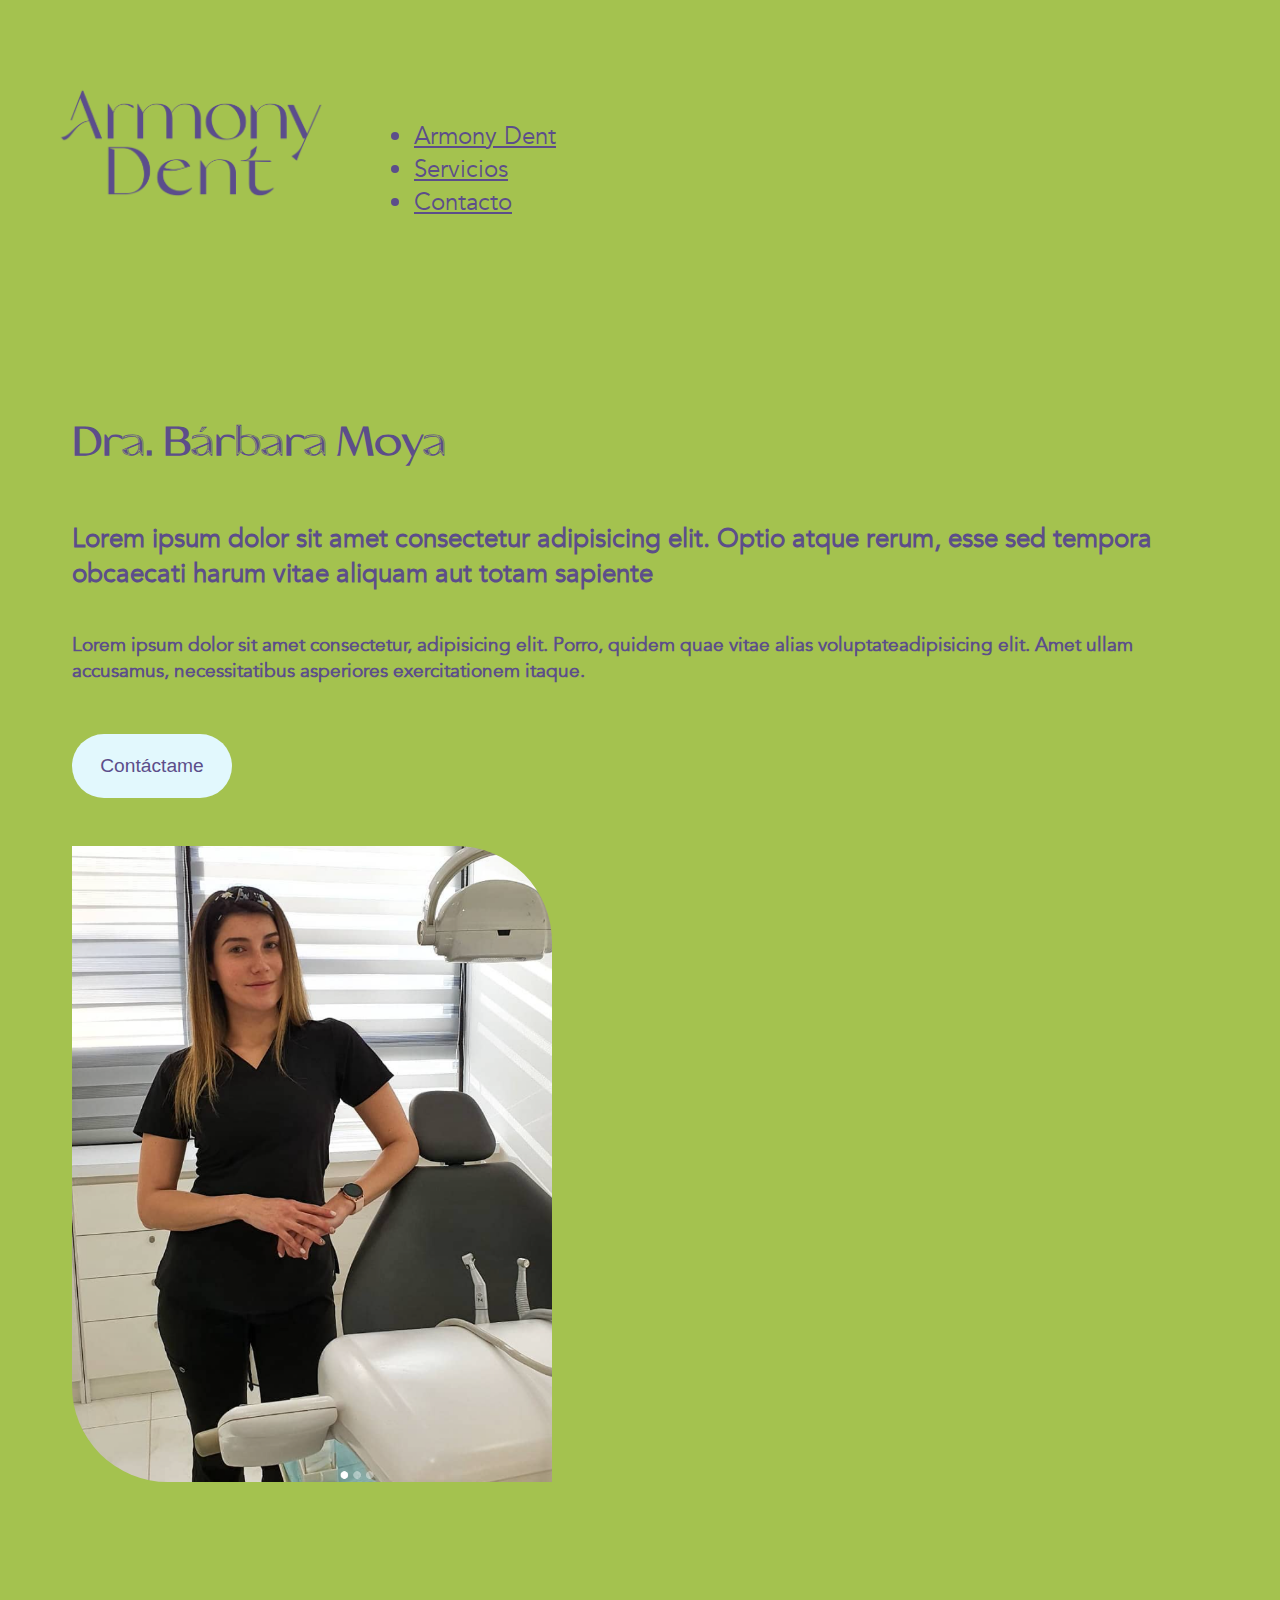
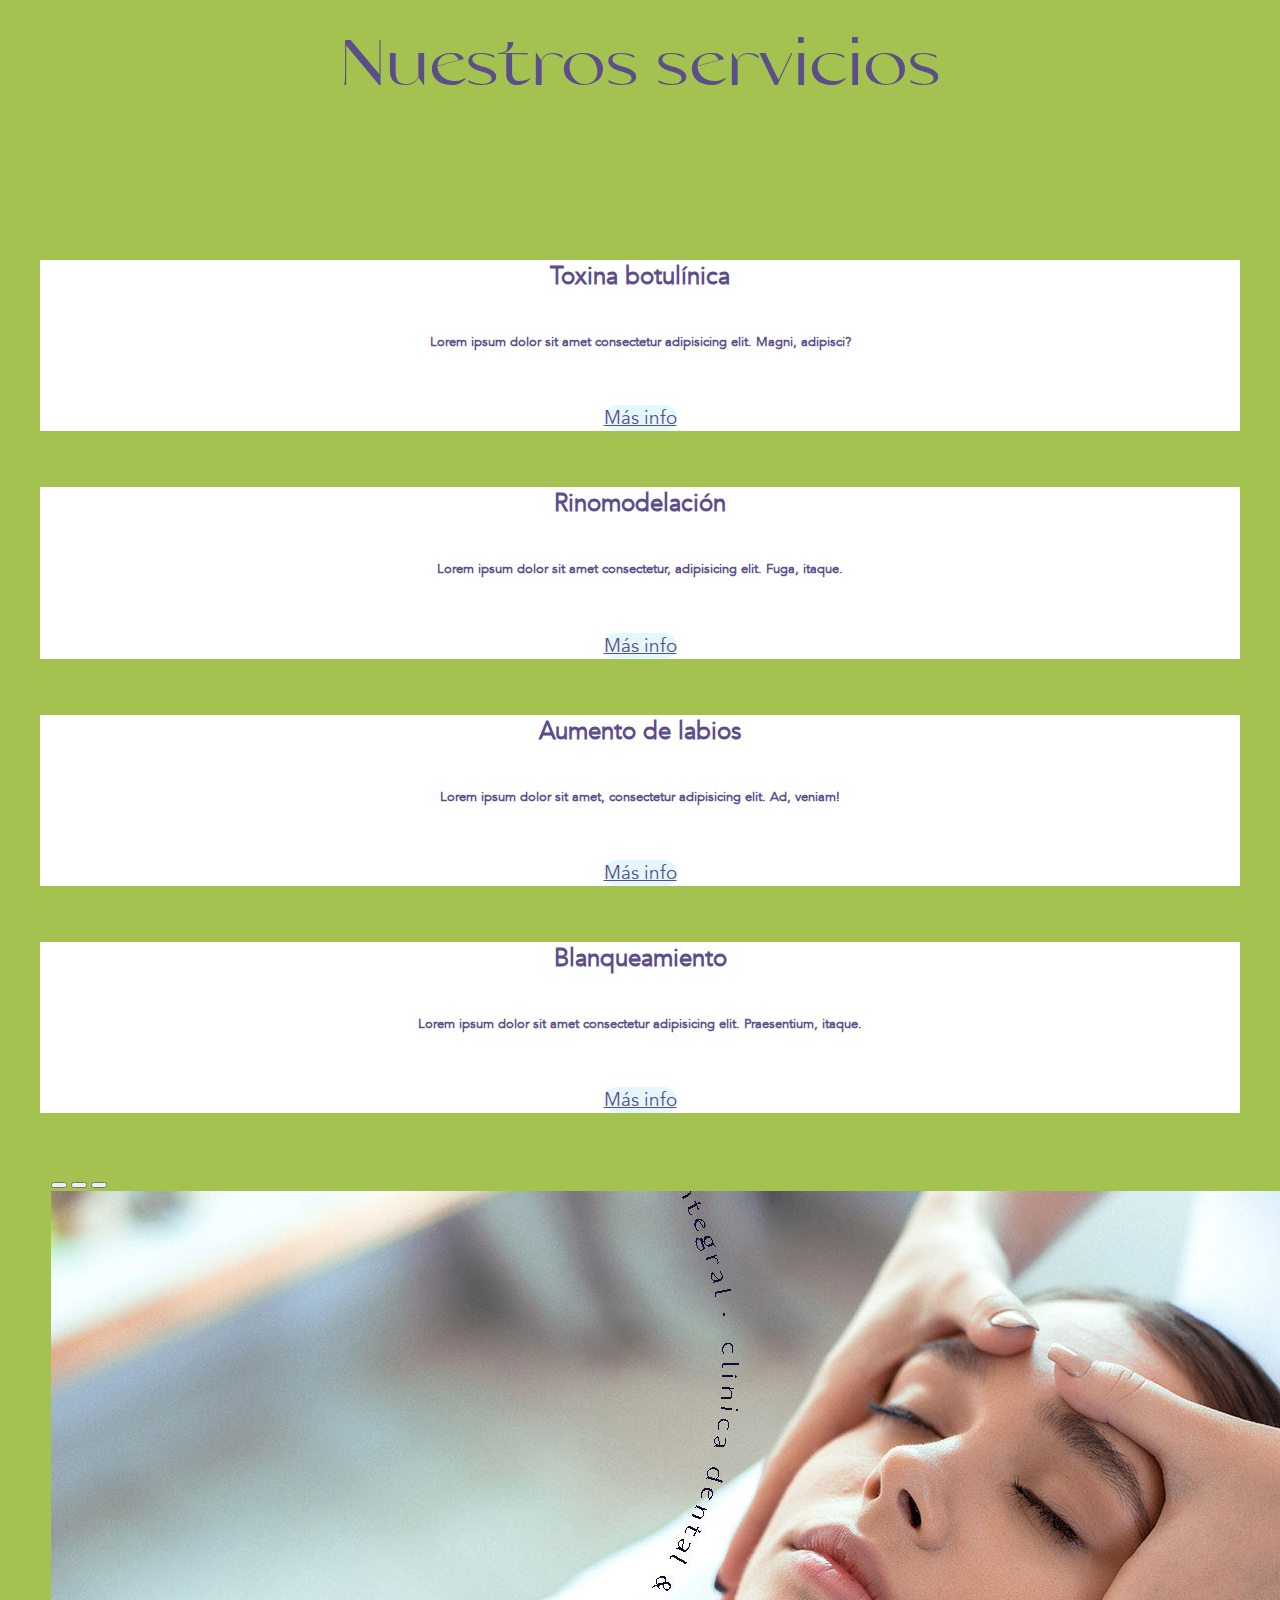
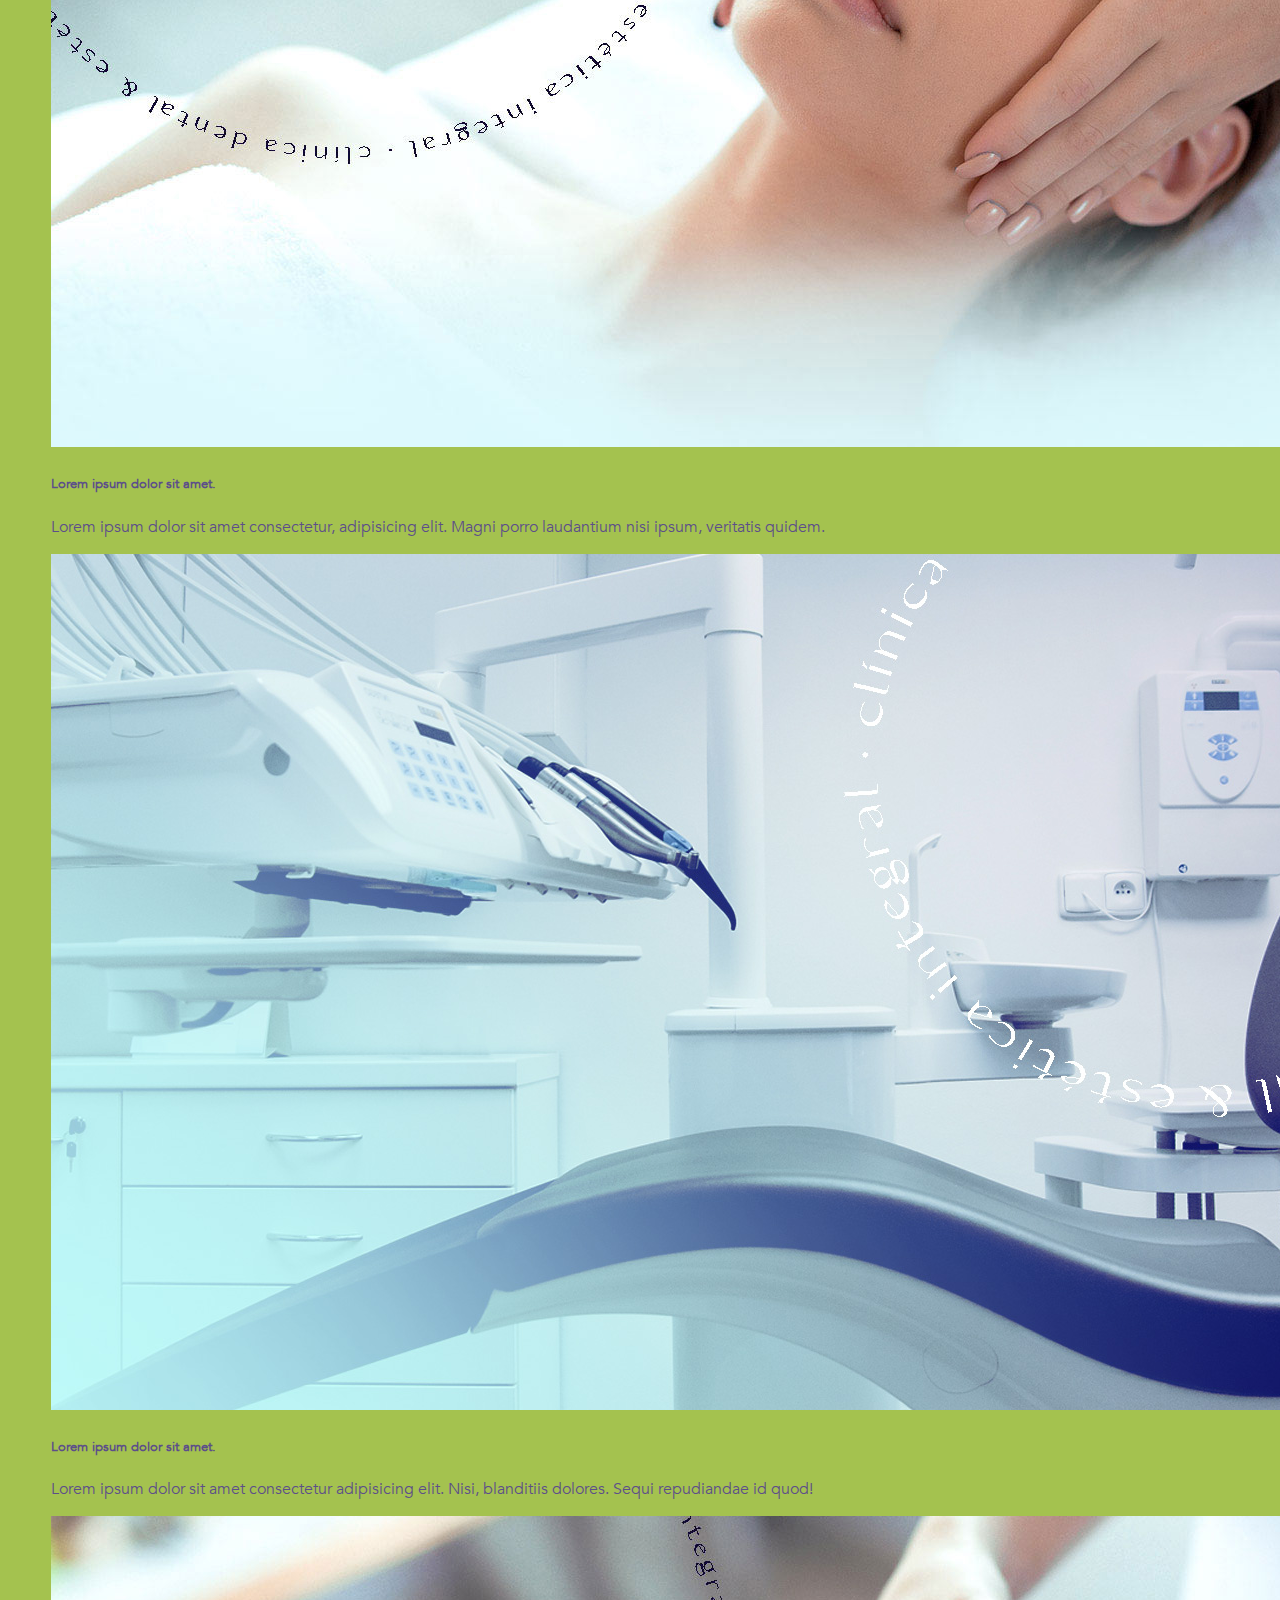
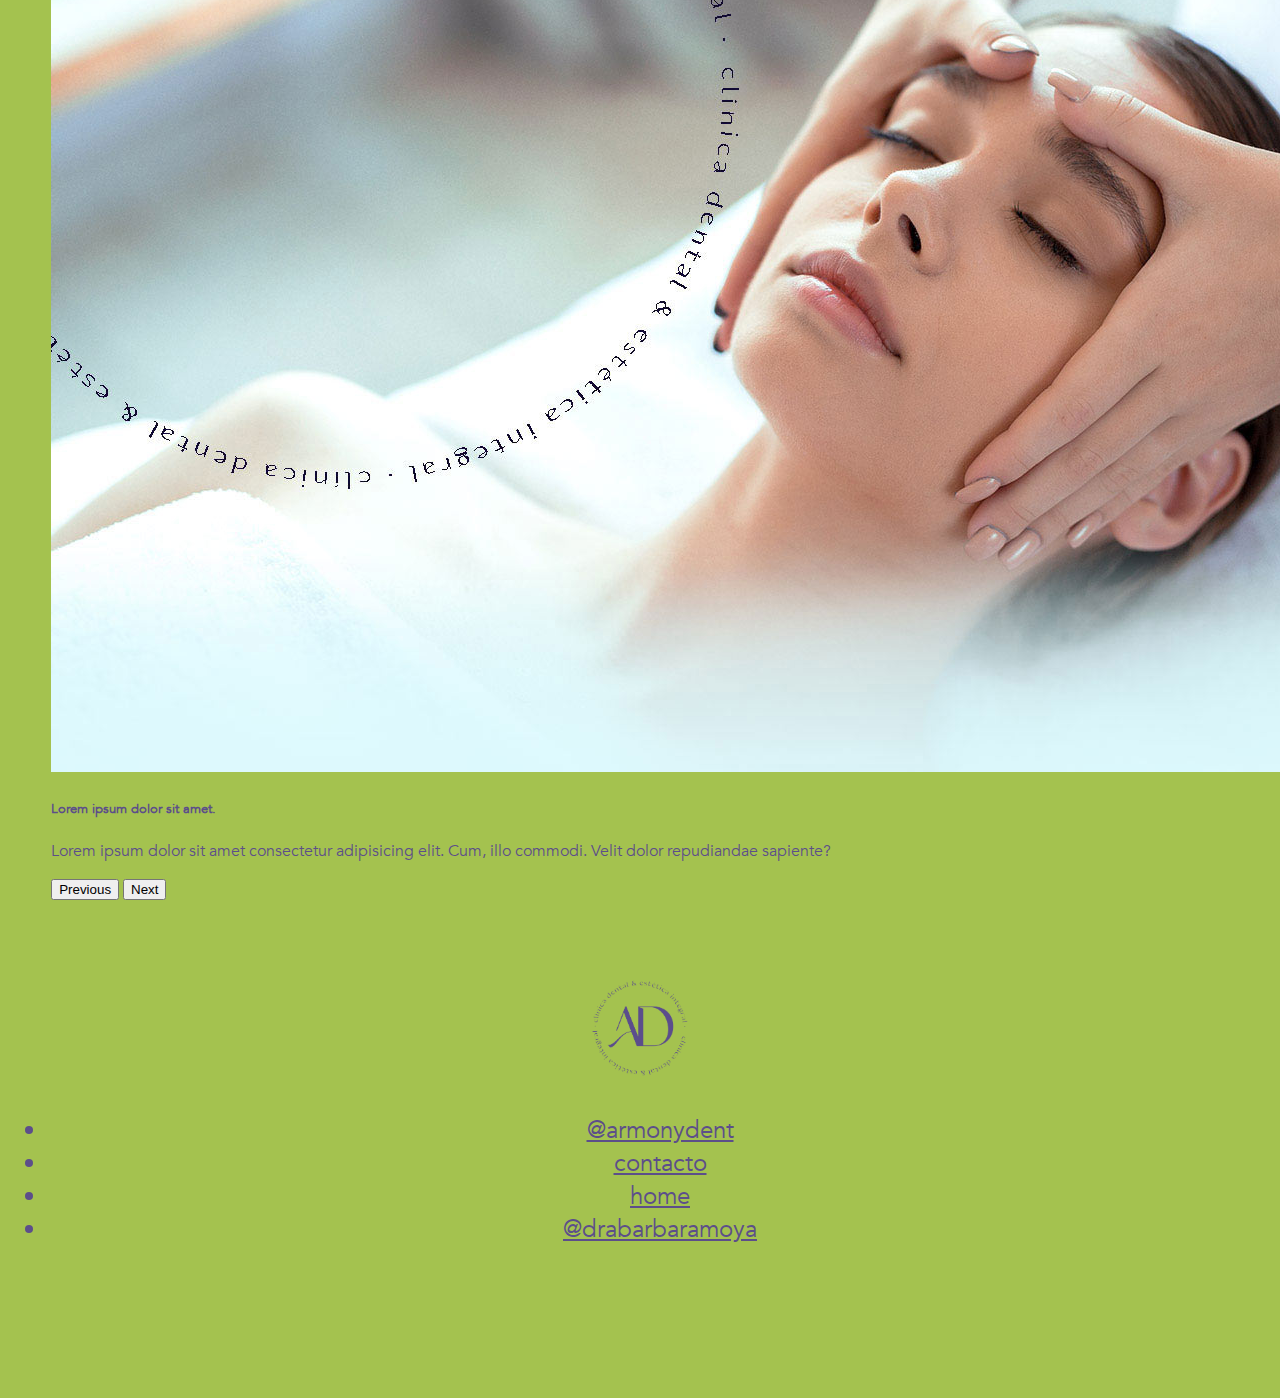
<file: index.html>
<!DOCTYPE html>
<html lang="en">
<head>
    <meta charset="UTF-8">
    <meta http-equiv="X-UA-Compatible" content="IE=edge">
    <meta name="viewport" content="width=device-width, initial-scale=1.0">
    <title>Armony Dent</title>
    <link href="https://cdn.jsdelivr.net/npm/bootstrap@5.0.2/dist/css/bootstrap.min.css" rel="stylesheet" integrity="sha384-EVSTQN3/azprG1Anm3QDgpJLIm9Nao0Yz1ztcQTwFspd3yD65VohhpuuCOmLASjC" crossorigin="anonymous">
    <link rel="stylesheet" href="./assets/style.css">

    <script src="https://code.jquery.com/jquery-3.2.1.slim.min.js" integrity="sha384-KJ3o2DKtIkvYIK3UENzmM7KCkRr/rE9/Qpg6aAZGJwFDMVNA/GpGFF93hXpG5KkN" crossorigin="anonymous"></script>
    <script src="https://cdn.jsdelivr.net/npm/popper.js@1.12.9/dist/umd/popper.min.js" integrity="sha384-ApNbgh9B+Y1QKtv3Rn7W3mgPxhU9K/ScQsAP7hUibX39j7fakFPskvXusvfa0b4Q" crossorigin="anonymous"></script>
    <script src="https://cdn.jsdelivr.net/npm/bootstrap@4.0.0/dist/js/bootstrap.min.js" integrity="sha384-JZR6Spejh4U02d8jOt6vLEHfe/JQGiRRSQQxSfFWpi1MquVdAyjUar5+76PVCmYl" crossorigin="anonymous"></script>
</head>


<body>
    
    <div class="container-sm principal-web-container">

        <div class="navbar-container">
            <img class="navbar-logo" src="./assets/img/logo-violeta/OTCAD0977_Logos-06.png" alt="">
            
            <div class="navbar-list">
                <nav>
                    <ul class="nav">
                        <li class="nav-item">
                        <a class="nav-link active" aria-current="page" href="#">Armony Dent</a>
                        </li>
                        <li class="nav-item">
                        <a class="nav-link" href="#">Servicios</a>
                        </li>
                        <li class="nav-item">
                        <a class="nav-link" href="#">Contacto</a>
                        </li>
                    </ul>
                </nav>
            </div>
        </div>

        <div id="content-container">

            <section class="clinic-presentation">
                <div class="row align-items-center justify-content-center">
                    <div class="col clinical-intro">
                        <h1 class="dra-presentation-tittle">Dra. Bárbara Moya</h1>
                        <h3 class="dra-presentation-intro"> Lorem ipsum dolor sit amet consectetur adipisicing elit. Optio atque rerum, esse sed tempora obcaecati harum vitae aliquam aut totam sapiente</h3>
                        <h4>Lorem ipsum dolor sit amet consectetur, adipisicing elit. Porro, quidem quae vitae alias voluptateadipisicing elit. Amet ullam accusamus, necessitatibus asperiores exercitationem itaque.</h4>
                        <button class="btn-contact-me shadow-sm">Contáctame</button>
                    </div>
                    <div class="col col-img-dra">
                        <img class="img-dra shadow" src="./assets/img/foto-dra-barbara.png" alt="">
                    </div>
                </div>
            </section>

            <div>
                <p class="our-services-tittle">Nuestros servicios</p>
            </div>

            <section id="dental-services" style="text-align: center;">

                <div class="container">

                    <div class="row row-cols-2 row-cols-lg-3">
                        <div class="col services">
                            <div class="card shadow rounded">
                                <h5 class="card-header shadow-sm p-3 mb-5 bg-body rounded">Toxina botulínica</h5>
                                <div class="card-body">
                                <h5 class="card-text">Lorem ipsum dolor sit amet consectetur adipisicing elit. Magni, adipisci?</h5>
                                <a href="#" class="btn btn-primary shadow">Más info</a>
                                </div>
                            </div>
                        </div>

                        <div class="col services">
                            <div class="card shadow rounded">
                                <h5 class="card-header shadow-sm p-3 mb-5 bg-body rounded">Rinomodelación</h5>
                                <div class="card-body">
                                <h5 class="card-text">Lorem ipsum dolor sit amet consectetur, adipisicing elit. Fuga, itaque.</h5>
                                <a href="#" class="btn btn-primary shadow">Más info</a>
                                </div>
                            </div>
                        </div>

                        <div class="col services">
                            <div class="card shadow rounded">
                                <h5 class="card-header shadow-sm p-3 mb-5 bg-body rounded">Aumento de labios</h5>
                                <div class="card-body">
                                <h5 class="card-text">Lorem ipsum dolor sit amet, consectetur adipisicing elit. Ad, veniam!</h5>
                                <a href="#" class="btn btn-primary shadow">Más info</a>
                                </div>
                            </div>
                        </div>

                        <div class="col services">
                            <div class="card shadow rounded">
                                <h5 class="card-header shadow-sm p-3 mb-5 bg-body rounded">Blanqueamiento</h5>
                                <div class="card-body">
                                <h5 class="card-text">Lorem ipsum dolor sit amet consectetur adipisicing elit. Praesentium, itaque.</h5>
                                <a href="#" class="btn btn-primary shadow">Más info</a>
                                </div>
                            </div>
                        </div>

                    </div>
                </div>
            </section>
            

            <div class="mx-auto">
                <section id="slice-section">
                    <div id="carouselExampleCaptions" class="carousel slide" data-bs-ride="carousel">
                        <div class="carousel-indicators">
                            <button type="button" data-bs-target="#carouselExampleCaptions" data-bs-slide-to="0" class="active" aria-current="true" aria-label="Slide 1"></button>
                            <button type="button" data-bs-target="#carouselExampleCaptions" data-bs-slide-to="1" aria-label="Slide 2"></button>
                            <button type="button" data-bs-target="#carouselExampleCaptions" data-bs-slide-to="2" aria-label="Slide 3"></button>
                        </div>
                        <div class="carousel-inner">
                            <div class="carousel-item active">
                                <img src="./assets/img/Social pack/sliceOTCAD0977_FBCover.jpg" class="d-block w-100" alt="...">
                                <div class="carousel-caption d-none d-md-block">
                                    <h5>Lorem ipsum dolor sit amet.</h5>
                                    <p>Lorem ipsum dolor sit amet consectetur, adipisicing elit. Magni porro laudantium nisi ipsum, veritatis quidem.</p>
                            </div>
                        </div>
                            <div class="carousel-item">
                                <img src="./assets/img/Social pack/sliceOTCAD0977_FBCover2.jpg" class="d-block w-100" alt="...">
                                <div class="carousel-caption d-none d-md-block">
                                    <h5>Lorem ipsum dolor sit amet.</h5>
                                    <p>Lorem ipsum dolor sit amet consectetur adipisicing elit. Nisi, blanditiis dolores. Sequi repudiandae id quod!</p>
                                </div>
                            </div>
                            <div class="carousel-item">
                                <img src="./assets/img/Social pack/sliceOTCAD0977_FBCover.jpg" class="d-block w-100" alt="...">
                                <div class="carousel-caption d-none d-md-block">
                                    <h5>Lorem ipsum dolor sit amet.</h5>
                                    <p>Lorem ipsum dolor sit amet consectetur adipisicing elit. Cum, illo commodi. Velit dolor repudiandae sapiente?</p>
                                </div>
                            </div>
                    </div>
                        <button class="carousel-control-prev" type="button" data-bs-target="#carouselExampleCaptions" data-bs-slide="prev">
                            <span class="carousel-control-prev-icon" aria-hidden="true"></span>
                            <span class="visually-hidden">Previous</span>
                        </button>
                        <button class="carousel-control-next" type="button" data-bs-target="#carouselExampleCaptions" data-bs-slide="next">
                            <span class="carousel-control-next-icon" aria-hidden="true"></span>
                            <span class="visually-hidden">Next</span>
                        </button>
                    </div>
                </section>
            </div>

            <section id="contact-rrss">
                

            </section>

        </div>

        <footer>

            <div class="footer">

                <img class="footer-logo" src="./assets/img/logo-violeta/OTCAD0977_Logos-08.png" style="width: 6rem;" alt="">
                <ul class="nav justify-content-center footer-links">
                    <li class="nav-item">
                    <a class="nav-link active" aria-current="page" href="#">@armonydent</a>
                    </li>
                    <li class="nav-item">
                    <a class="nav-link" href="#">contacto</a>
                    </li>
                    <li class="nav-item">
                    <a class="nav-link" href="#">home</a>
                    </li>
                    <li class="nav-item">
                    <a class="nav-link disabled" href="#" tabindex="-1" aria-disabled="true">@drabarbaramoya</a>
                    </li>
                </ul>
            </div>


        </footer>



    </div>

    <script src="https://cdn.jsdelivr.net/npm/bootstrap@5.0.2/dist/js/bootstrap.bundle.min.js" integrity="sha384-MrcW6ZMFYlzcLA8Nl+NtUVF0sA7MsXsP1UyJoMp4YLEuNSfAP+JcXn/tWtIaxVXM" crossorigin="anonymous"></script>
</body>

</html>
</file>
<file: assets/style.css>
/* 
paleta colores:
rgb(17,15, 49)  morado oscuro 
rgb(92, 78, 138) morado claro 
rgb(226, 248, 253) celeste claro
rgb(180, 252, 260) calipso
*/

@font-face {
    font-family: "Costigue";
    src: url("./fonts/Costigue.ttf");
}

@font-face {
    font-family: "Avenir";
    src: url(./fonts/Avenir.ttc);
}

@font-face {
    font-family: "Bodoni";
    src: url(./fonts/Bodoni\ 72.ttc);
}

@font-face {
    font-family: "MyriadPro-Regular";
    src: url(./fonts/MyriadPro-Regular.otf);
}


body {
    background-color: rgb(164,194,79) ;
    color: rgb(92, 78, 138);
    padding-top: 3rem;
    padding-bottom: 3rem;
    font-family: "Avenir";
}


.navbar-container {
    display: flex;
}
.navbar-list {
    padding-top: 3rem;
    padding-left: 3rem;
    padding-right: 1.5rem;
}

.navbar-logo {
    width: 270px;
    height: 110px;
    padding-top: 2rem;
    padding-left: 3rem;
}

.nav-item {
    font-size: 1.5rem;
}

.nav-link {
    color: rgb(92, 78, 138);
}

.nav-link:hover {
    background-color: rgb(226, 248, 253);
    border-radius: 30px;
}

.clinic-presentation {
    padding-top: 10em;
    padding-left: 4rem;
    padding-right: 3rem;
    text-align: start;
}

.clinical-intro{
    color: rgb(92, 78, 138);
    padding-bottom: 3rem;
    padding-right: 3rem;
}

.dra-presentation-tittle {
    font-size: 2.5rem;
    font-family: Costigue;
}
.dra-presentation-intro {
    font-size: 1.6rem;
    padding-top: 1.5rem;
}

h4 {
    font-size: 1.2rem;
    padding-top: 1rem;
    padding-bottom: 1.5rem;
}
.btn-contact-me {
    color: rgb(92, 78, 138);
    background-color: rgb(226, 248, 253);
    width: 10rem;
    height: 4rem;
    border-radius: 40px;
    font-size: 1.2rem;
    border: none;

}

.btn-contact-me:hover {
    background-color: rgb(180, 252, 260);
}

.img-dra {
    width: 30rem;
    height: auto;
    border-radius: 0rem 6rem;
}

.our-services-tittle{
    font-family: Costigue; 
    font-size: 4rem; 
    text-align: center; 
    padding-top: 5rem;
    color: rgb(92, 78, 138);
}

#dental-services{
    padding-top: 2rem;
    padding-bottom: 2rem;
    padding-left: 2rem;
    padding-right: 2rem;

}

.services {
    padding-top: 1rem;
}

.card {
    background-color: white;
    color: rgb(92, 78, 138);
    border: 0rem;
}

.card-header {
    font-weight: bold ;
    font-size: x-large;
}

.card-text {
    padding-bottom: 2rem;
}

.btn-primary {
    color: rgb(92, 78, 138);
    background-color: rgb(226, 248, 253);
    width: 9rem;
    height: auto;
    border-radius: 40px;
    font-size: 1.2rem;
    border: none;

}

.btn-primary:hover {
    background-color: rgb(180, 252, 260);
    color: black;
}

#slice-section {
    padding-left: 2.7rem;
    padding-right: 2.7rem;
    padding-top: 1.5rem;
    padding-bottom: 2rem;
}

.footer {
    padding-top: 3rem;
    padding-bottom: 5rem;
    text-align: center;
}

.footer-logo {
    padding-bottom: 1rem;
}

a:hover {
    color: rgb(180, 252, 260);
  }
</file>
